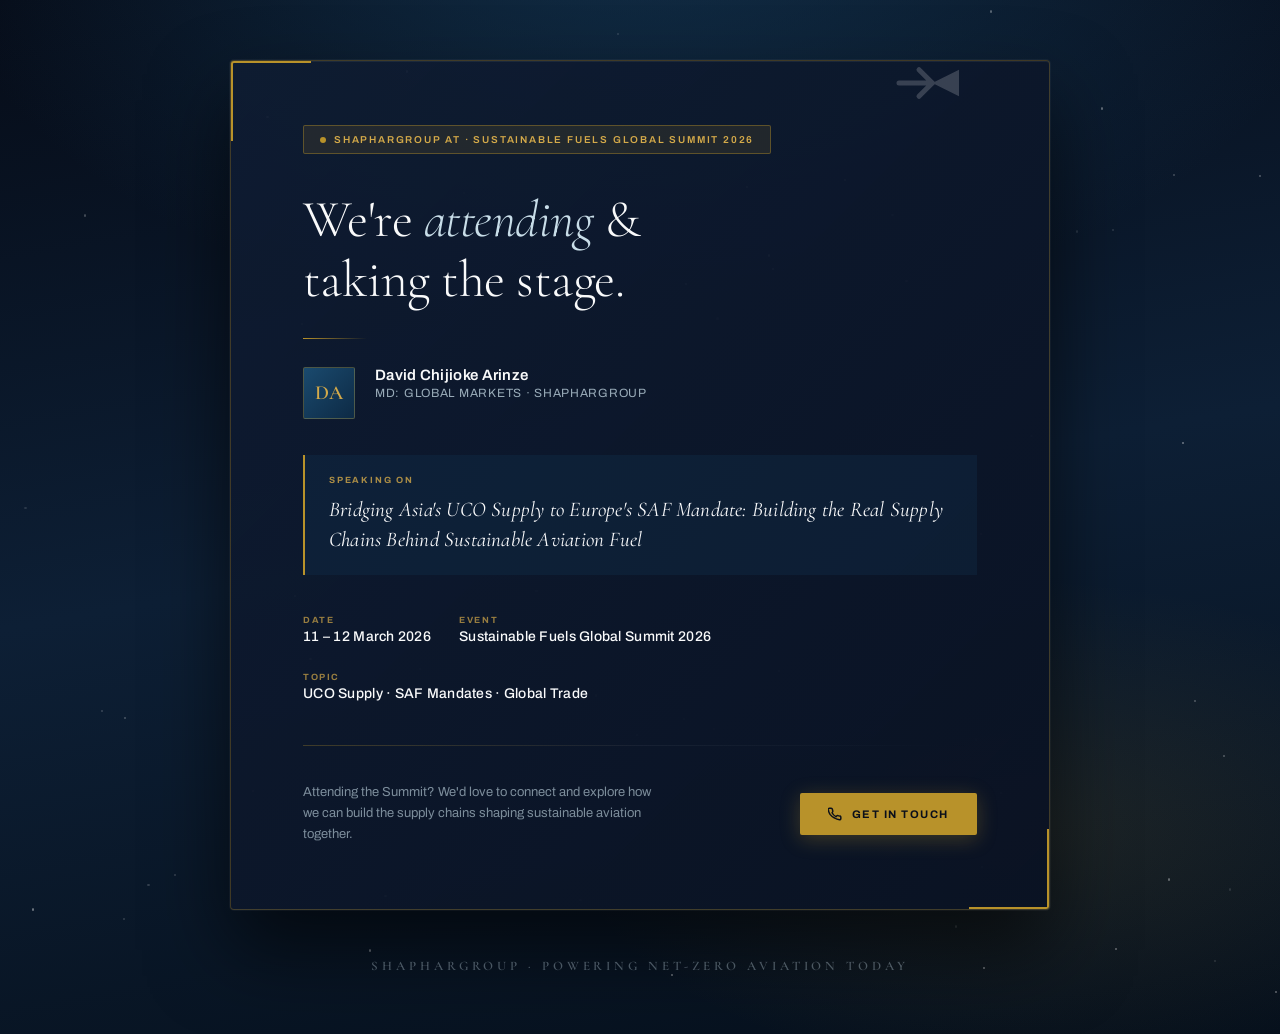
<file: attached_assets/2_shaphargroup-summit-announcement_(1)_1773084739130.html>
<!DOCTYPE html>
<html lang="en">
<head>
<meta charset="UTF-8">
<meta name="viewport" content="width=device-width, initial-scale=1.0">
<title>Shaphargroup at Sustainable Fuels Global Summit 2026</title>
<link href="https://fonts.googleapis.com/css2?family=Cormorant+Garamond:ital,wght@0,300;0,400;0,600;1,300;1,400&family=Archivo:wght@300;400;500;600;700&display=swap" rel="stylesheet">
<style>
  :root {
    --ink: #0a0f1a;
    --sky: #e8f4f8;
    --jet: #111827;
    --gold: #b8922a;
    --gold-light: #d4aa4a;
    --mist: #c8dde8;
    --white: #f9fafb;
    --accent: #1a4a6e;
  }

  *, *::before, *::after { margin: 0; padding: 0; box-sizing: border-box; }

  body {
    font-family: 'Archivo', sans-serif;
    background: var(--ink);
    color: var(--white);
    overflow-x: hidden;
    min-height: 100vh;
  }

  /* ── Sky gradient background ── */
  .page-wrap {
    position: relative;
    min-height: 100vh;
    display: flex;
    flex-direction: column;
    align-items: center;
    justify-content: center;
    padding: 60px 24px;
    background:
      radial-gradient(ellipse 80% 60% at 50% -10%, rgba(26,74,110,0.55) 0%, transparent 70%),
      radial-gradient(ellipse 60% 40% at 80% 80%, rgba(184,146,42,0.12) 0%, transparent 60%),
      linear-gradient(170deg, #060c18 0%, #0d1f35 50%, #06101c 100%);
    overflow: hidden;
  }

  /* ── Animated contrail lines ── */
  .contrails {
    position: absolute;
    inset: 0;
    pointer-events: none;
    overflow: hidden;
  }
  .contrail {
    position: absolute;
    height: 1px;
    background: linear-gradient(90deg, transparent, rgba(200,221,232,0.25), transparent);
    animation: fly linear infinite;
    transform-origin: left center;
  }
  .contrail:nth-child(1) { width: 60%; top: 18%; animation-duration: 8s; animation-delay: 0s; left: -60%; }
  .contrail:nth-child(2) { width: 45%; top: 35%; animation-duration: 11s; animation-delay: 2s; left: -45%; }
  .contrail:nth-child(3) { width: 70%; top: 55%; animation-duration: 9s; animation-delay: 4s; left: -70%; opacity: 0.5; }
  .contrail:nth-child(4) { width: 50%; top: 72%; animation-duration: 13s; animation-delay: 1s; left: -50%; opacity: 0.4; }
  @keyframes fly { from { transform: translateX(0); } to { transform: translateX(300%); } }

  /* ── Stars / particles ── */
  .stars {
    position: absolute;
    inset: 0;
    pointer-events: none;
  }
  .star {
    position: absolute;
    width: 2px; height: 2px;
    background: rgba(255,255,255,0.6);
    border-radius: 50%;
    animation: twinkle 3s ease-in-out infinite;
  }
  @keyframes twinkle { 0%,100% { opacity:0.3; } 50% { opacity:1; } }

  /* ── Card ── */
  .card {
    position: relative;
    max-width: 820px;
    width: 100%;
    background: linear-gradient(135deg, rgba(15,28,50,0.92) 0%, rgba(10,18,35,0.97) 100%);
    border: 1px solid rgba(184,146,42,0.3);
    border-radius: 4px;
    padding: 64px 72px;
    box-shadow:
      0 0 0 1px rgba(255,255,255,0.04),
      0 40px 80px rgba(0,0,0,0.6),
      inset 0 1px 0 rgba(255,255,255,0.06);
    animation: cardIn 1s cubic-bezier(.16,1,.3,1) both;
  }
  @keyframes cardIn {
    from { opacity:0; transform: translateY(40px); }
    to   { opacity:1; transform: translateY(0); }
  }

  /* Gold corner accent */
  .card::before {
    content: '';
    position: absolute;
    top: 0; left: 0;
    width: 80px; height: 80px;
    border-top: 2px solid var(--gold);
    border-left: 2px solid var(--gold);
    border-radius: 3px 0 0 0;
  }
  .card::after {
    content: '';
    position: absolute;
    bottom: 0; right: 0;
    width: 80px; height: 80px;
    border-bottom: 2px solid var(--gold);
    border-right: 2px solid var(--gold);
    border-radius: 0 0 3px 0;
  }

  /* ── Event label pill ── */
  .event-label {
    display: inline-flex;
    align-items: center;
    gap: 8px;
    background: rgba(184,146,42,0.12);
    border: 1px solid rgba(184,146,42,0.4);
    color: var(--gold-light);
    font-family: 'Archivo', sans-serif;
    font-size: 10px;
    font-weight: 600;
    letter-spacing: 0.18em;
    text-transform: uppercase;
    padding: 8px 16px;
    border-radius: 2px;
    margin-bottom: 36px;
    animation: cardIn 1s 0.2s cubic-bezier(.16,1,.3,1) both;
  }
  .event-label .dot {
    width: 6px; height: 6px;
    background: var(--gold);
    border-radius: 50%;
    animation: pulse 2s ease-in-out infinite;
  }
  @keyframes pulse { 0%,100%{opacity:1;transform:scale(1);} 50%{opacity:0.5;transform:scale(1.4);} }

  /* ── Headline ── */
  .headline {
    font-family: 'Cormorant Garamond', serif;
    font-size: clamp(32px, 5vw, 52px);
    font-weight: 300;
    line-height: 1.15;
    letter-spacing: -0.01em;
    color: var(--white);
    margin-bottom: 8px;
    animation: cardIn 1s 0.3s cubic-bezier(.16,1,.3,1) both;
  }
  .headline em {
    font-style: italic;
    color: var(--mist);
  }

  /* ── Gold rule ── */
  .rule {
    width: 64px;
    height: 1px;
    background: linear-gradient(90deg, var(--gold), transparent);
    margin: 28px 0;
    animation: cardIn 1s 0.4s cubic-bezier(.16,1,.3,1) both;
  }

  /* ── Speaker block ── */
  .speaker-block {
    display: flex;
    align-items: flex-start;
    gap: 20px;
    margin-bottom: 36px;
    animation: cardIn 1s 0.45s cubic-bezier(.16,1,.3,1) both;
  }
  .speaker-avatar {
    width: 52px; height: 52px;
    border-radius: 2px;
    background: linear-gradient(135deg, var(--accent), #0d2a45);
    border: 1px solid rgba(184,146,42,0.35);
    flex-shrink: 0;
    display: flex;
    align-items: center;
    justify-content: center;
    font-family: 'Cormorant Garamond', serif;
    font-size: 20px;
    font-weight: 600;
    color: var(--gold-light);
    letter-spacing: 0;
  }
  .speaker-info .name {
    font-family: 'Archivo', sans-serif;
    font-size: 15px;
    font-weight: 600;
    color: var(--white);
    letter-spacing: 0.02em;
  }
  .speaker-info .title {
    font-size: 12px;
    color: var(--mist);
    letter-spacing: 0.06em;
    text-transform: uppercase;
    margin-top: 3px;
    opacity: 0.75;
  }

  /* ── Talk title ── */
  .talk-wrap {
    background: rgba(26,74,110,0.18);
    border-left: 2px solid var(--gold);
    padding: 20px 24px;
    margin-bottom: 40px;
    animation: cardIn 1s 0.5s cubic-bezier(.16,1,.3,1) both;
  }
  .talk-label {
    font-size: 9px;
    font-weight: 700;
    letter-spacing: 0.2em;
    text-transform: uppercase;
    color: var(--gold-light);
    margin-bottom: 10px;
    opacity: 0.8;
  }
  .talk-title {
    font-family: 'Cormorant Garamond', serif;
    font-size: clamp(16px, 2.5vw, 21px);
    font-weight: 400;
    font-style: italic;
    line-height: 1.45;
    color: var(--white);
    letter-spacing: 0.01em;
  }

  /* ── Meta row ── */
  .meta-row {
    display: flex;
    flex-wrap: wrap;
    gap: 28px;
    margin-bottom: 44px;
    animation: cardIn 1s 0.55s cubic-bezier(.16,1,.3,1) both;
  }
  .meta-item {
    display: flex;
    flex-direction: column;
    gap: 4px;
  }
  .meta-item .label {
    font-size: 9px;
    font-weight: 700;
    letter-spacing: 0.18em;
    text-transform: uppercase;
    color: var(--gold-light);
    opacity: 0.7;
  }
  .meta-item .value {
    font-size: 14px;
    font-weight: 500;
    color: var(--white);
    letter-spacing: 0.02em;
  }

  /* ── Divider ── */
  .divider {
    width: 100%;
    height: 1px;
    background: linear-gradient(90deg, rgba(184,146,42,0.3), rgba(255,255,255,0.05), transparent);
    margin-bottom: 36px;
    animation: cardIn 1s 0.6s cubic-bezier(.16,1,.3,1) both;
  }

  /* ── CTA ── */
  .cta-row {
    display: flex;
    align-items: center;
    justify-content: space-between;
    flex-wrap: wrap;
    gap: 20px;
    animation: cardIn 1s 0.65s cubic-bezier(.16,1,.3,1) both;
  }
  .cta-text {
    font-size: 13px;
    color: rgba(200,221,232,0.6);
    line-height: 1.6;
    max-width: 360px;
  }
  .cta-btn {
    display: inline-flex;
    align-items: center;
    gap: 10px;
    background: var(--gold);
    color: var(--ink);
    font-family: 'Archivo', sans-serif;
    font-size: 11px;
    font-weight: 700;
    letter-spacing: 0.14em;
    text-transform: uppercase;
    text-decoration: none;
    padding: 14px 28px;
    border-radius: 2px;
    transition: background 0.2s, transform 0.2s, box-shadow 0.2s;
    box-shadow: 0 4px 20px rgba(184,146,42,0.3);
    white-space: nowrap;
  }
  .cta-btn:hover {
    background: var(--gold-light);
    transform: translateY(-2px);
    box-shadow: 0 8px 30px rgba(184,146,42,0.45);
  }
  .cta-btn svg { flex-shrink: 0; }

  /* ── Branding footer ── */
  .brand-footer {
    margin-top: 48px;
    text-align: center;
    animation: cardIn 1s 0.75s cubic-bezier(.16,1,.3,1) both;
  }
  .brand-name {
    font-family: 'Cormorant Garamond', serif;
    font-size: 13px;
    font-weight: 600;
    letter-spacing: 0.3em;
    text-transform: uppercase;
    color: rgba(200,221,232,0.35);
  }

  /* ── Plane icon floating ── */
  .plane-icon {
    position: absolute;
    top: -18px;
    right: 80px;
    opacity: 0.18;
    animation: float 6s ease-in-out infinite;
  }
  @keyframes float { 0%,100%{transform:translateY(0) rotate(-8deg);} 50%{transform:translateY(-8px) rotate(-5deg);} }

  @media (max-width: 640px) {
    .card { padding: 40px 28px; }
    .cta-row { flex-direction: column; align-items: flex-start; }
  }
</style>
</head>
<body>
<div class="page-wrap">

  <!-- Stars -->
  <div class="stars" id="stars"></div>

  <!-- Contrails -->
  <div class="contrails">
    <div class="contrail"></div>
    <div class="contrail"></div>
    <div class="contrail"></div>
    <div class="contrail"></div>
  </div>

  <!-- Main Card -->
  <div class="card">

    <!-- Floating plane -->
    <svg class="plane-icon" width="80" height="80" viewBox="0 0 24 24" fill="none">
      <path d="M21 16L13 12L21 8V16Z" fill="white"/>
      <path d="M3 12L13 12M13 12L9 8M13 12L9 16" stroke="white" stroke-width="1.5" stroke-linecap="round" stroke-linejoin="round"/>
    </svg>

    <!-- Event pill -->
    <div class="event-label">
      <span class="dot"></span>
      Shaphargroup at · Sustainable Fuels Global Summit 2026
    </div>

    <!-- Headline -->
    <h1 class="headline">We're <em>attending</em> &amp;<br>taking the stage.</h1>

    <div class="rule"></div>

    <!-- Speaker -->
    <div class="speaker-block">
      <div class="speaker-avatar">DA</div>
      <div class="speaker-info">
        <div class="name">David Chijioke Arinze</div>
        <div class="title">MD: Global Markets · Shaphargroup</div>
      </div>
    </div>

    <!-- Talk title -->
    <div class="talk-wrap">
      <div class="talk-label">Speaking on</div>
      <div class="talk-title">Bridging Asia's UCO Supply to Europe's SAF Mandate: Building the Real Supply Chains Behind Sustainable Aviation Fuel</div>
    </div>

    <!-- Meta -->
    <div class="meta-row">
      <div class="meta-item">
        <span class="label">Date</span>
        <span class="value">11 – 12 March 2026</span>
      </div>
      <div class="meta-item">
        <span class="label">Event</span>
        <span class="value">Sustainable Fuels Global Summit 2026</span>
      </div>
      <div class="meta-item">
        <span class="label">Topic</span>
        <span class="value">UCO Supply · SAF Mandates · Global Trade</span>
      </div>
    </div>

    <div class="divider"></div>

    <!-- CTA -->
    <div class="cta-row">
      <p class="cta-text">
        Attending the Summit? We'd love to connect and explore how we can build the supply chains shaping sustainable aviation together.
      </p>
      <a href="https://www.shaphargroup.com" class="cta-btn">
        <svg width="14" height="14" viewBox="0 0 24 24" fill="none" stroke="currentColor" stroke-width="2.5" stroke-linecap="round" stroke-linejoin="round"><path d="M22 16.92v3a2 2 0 01-2.18 2 19.79 19.79 0 01-8.63-3.07A19.5 19.5 0 013.5 12.72 19.79 19.79 0 01.46 4.1 2 2 0 012.44 2h3a2 2 0 012 1.72c.127.96.361 1.903.7 2.81a2 2 0 01-.45 2.11L6.91 9.91a16 16 0 006.72 6.72l1.28-1.28a2 2 0 012.11-.45c.907.339 1.85.573 2.81.7A2 2 0 0122 16.92z"/></svg>
        Get in Touch
      </a>
    </div>

  </div>

  <!-- Brand footer -->
  <div class="brand-footer">
    <div class="brand-name">Shaphargroup · Powering Net-Zero Aviation Today</div>
  </div>

</div>

<script>
  // Generate stars
  const starsEl = document.getElementById('stars');
  for (let i = 0; i < 60; i++) {
    const s = document.createElement('div');
    s.className = 'star';
    s.style.cssText = `
      left: ${Math.random() * 100}%;
      top: ${Math.random() * 100}%;
      animation-delay: ${Math.random() * 4}s;
      animation-duration: ${2 + Math.random() * 3}s;
      opacity: ${0.2 + Math.random() * 0.5};
      width: ${Math.random() > 0.8 ? '3px' : '2px'};
      height: ${Math.random() > 0.8 ? '3px' : '2px'};
    `;
    starsEl.appendChild(s);
  }
</script>
</body>
</html>
</file>
